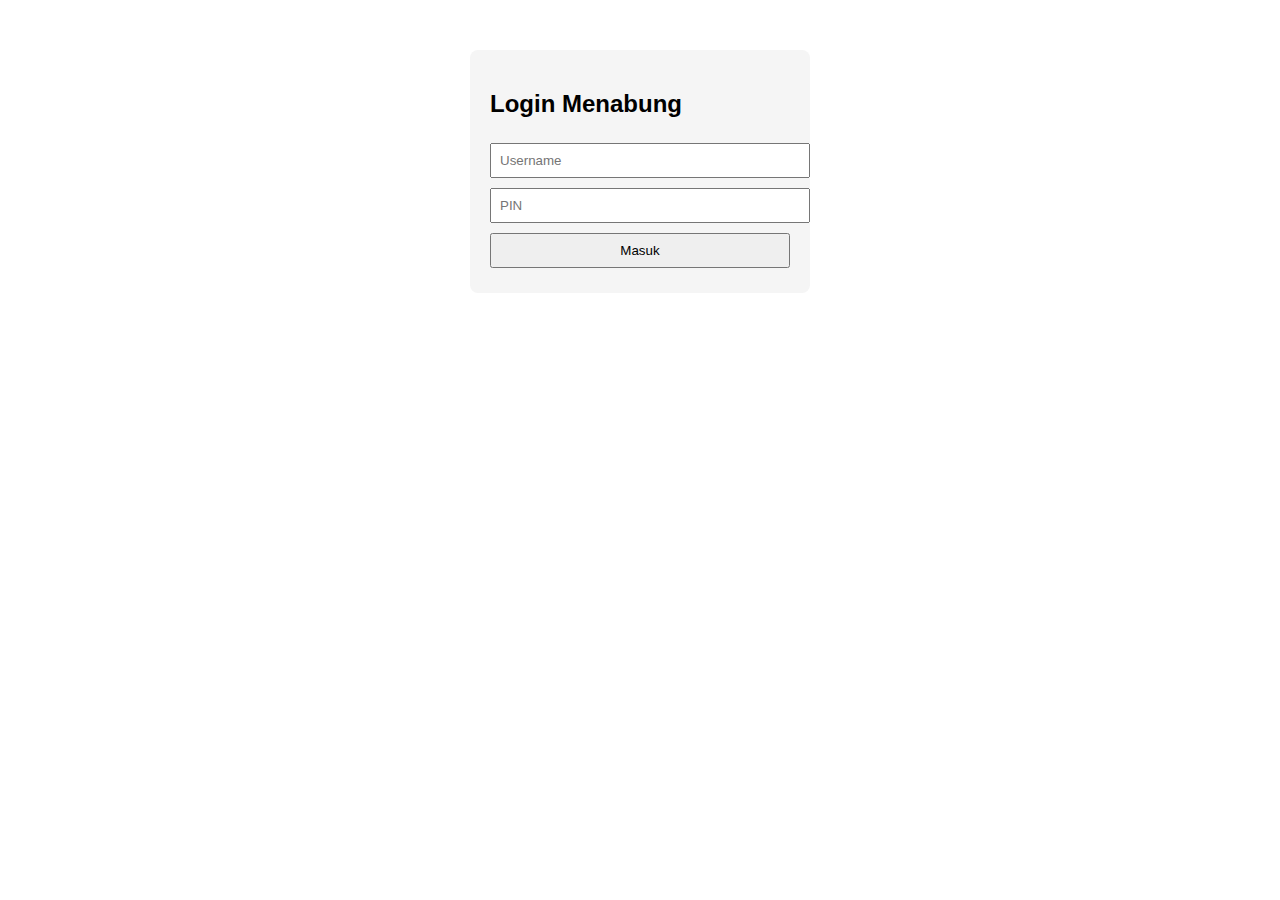
<file: index.html>
<!DOCTYPE html>
<html lang="id">
<head>
  <meta charset="UTF-8">
  <title>Login Menabung</title>
  <link rel="stylesheet" href="style.css">
</head>
<body class="light">

  <div class="card">
    <h2>Login Menabung</h2>
    <input id="username" placeholder="Username">
    <input id="pin" type="password" placeholder="PIN">
    <button onclick="login()">Masuk</button>
  </div>

<script>
function login() {
  const user = document.getElementById("username").value;
  const pin = document.getElementById("pin").value;

  if (user && pin) {
    localStorage.setItem("user", user);
    localStorage.setItem("pin", pin);
    window.location.href = "dashboard.html";
  } else {
    alert("Isi username dan PIN!");
  }
}
</script>

</body>
</html>
</file>
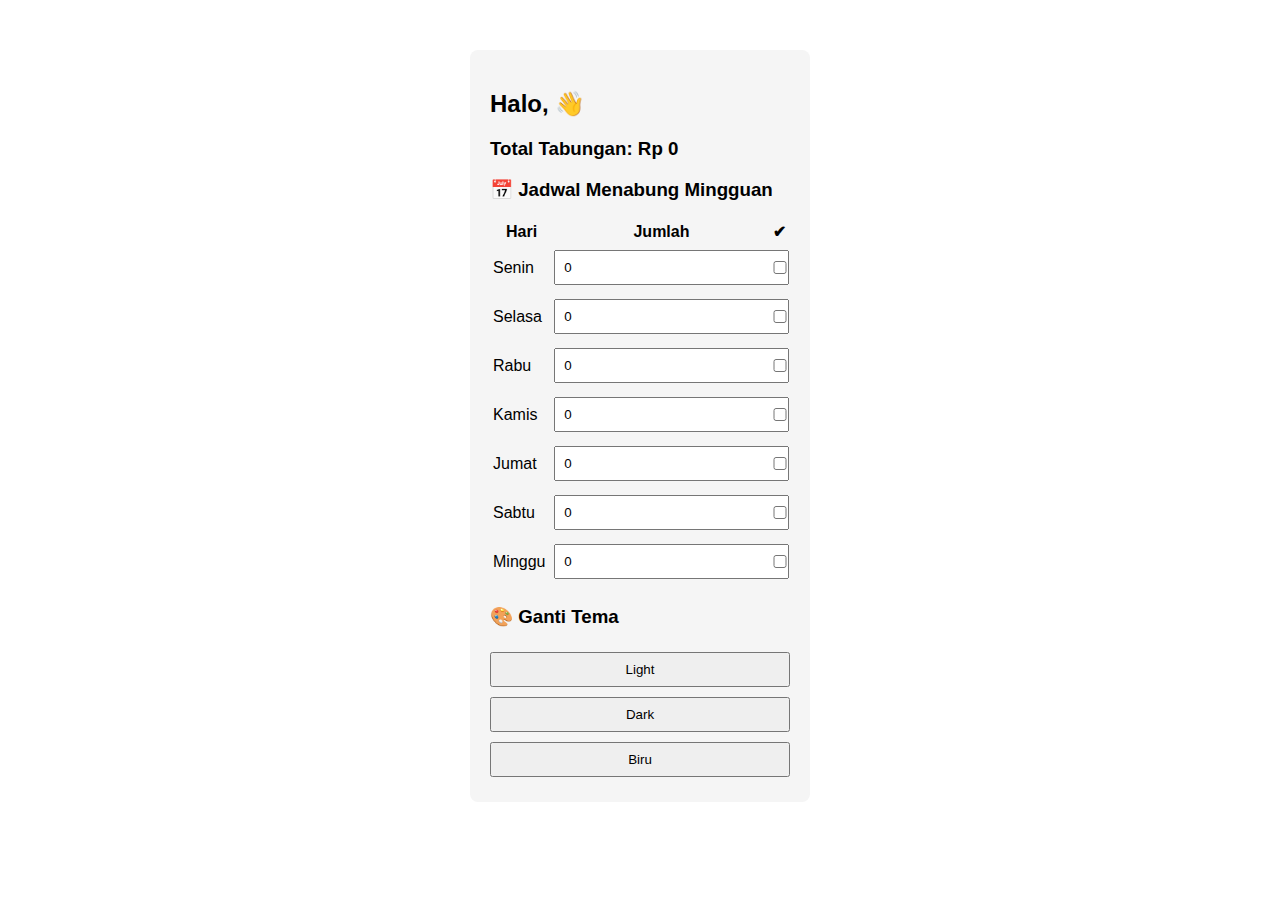
<file: dashboard.html>
<!DOCTYPE html>
<html lang="id">
<head>
  <meta charset="UTF-8">
  <title>Dashboard Menabung</title>
  <link rel="stylesheet" href="style.css">
</head>
<body id="body">

<div class="container">
  <h2>Halo, <span id="nama"></span> 👋</h2>

  <h3>Total Tabungan: Rp <span id="total">0</span></h3>

  <h3>📅 Jadwal Menabung Mingguan</h3>

  <table>
    <tr><th>Hari</th><th>Jumlah</th><th>✔</th></tr>
    <tbody id="jadwal"></tbody>
  </table>

  <h3>🎨 Ganti Tema</h3>
  <button onclick="setTema('light')">Light</button>
  <button onclick="setTema('dark')">Dark</button>
  <button onclick="setTema('blue')">Biru</button>
</div>

<script src="script.js"></script>
</body>
</html>
</file>
<file: style.css>
body {
  font-family: Arial;
  background: var(--bg);
  color: var(--text);
}

:root {
  --bg: #ffffff;
  --text: #000;
}

.dark {
  --bg: #1e1e1e;
  --text: #fff;
}

.blue {
  --bg: #e3f2fd;
  --text: #0d47a1;
}

.card, .container {
  width: 300px;
  margin: 50px auto;
  padding: 20px;
  background: #f5f5f5;
  border-radius: 8px;
}

input, button {
  width: 100%;
  margin: 5px 0;
  padding: 8px;
}

table {
  width: 100%;
}
</file>
